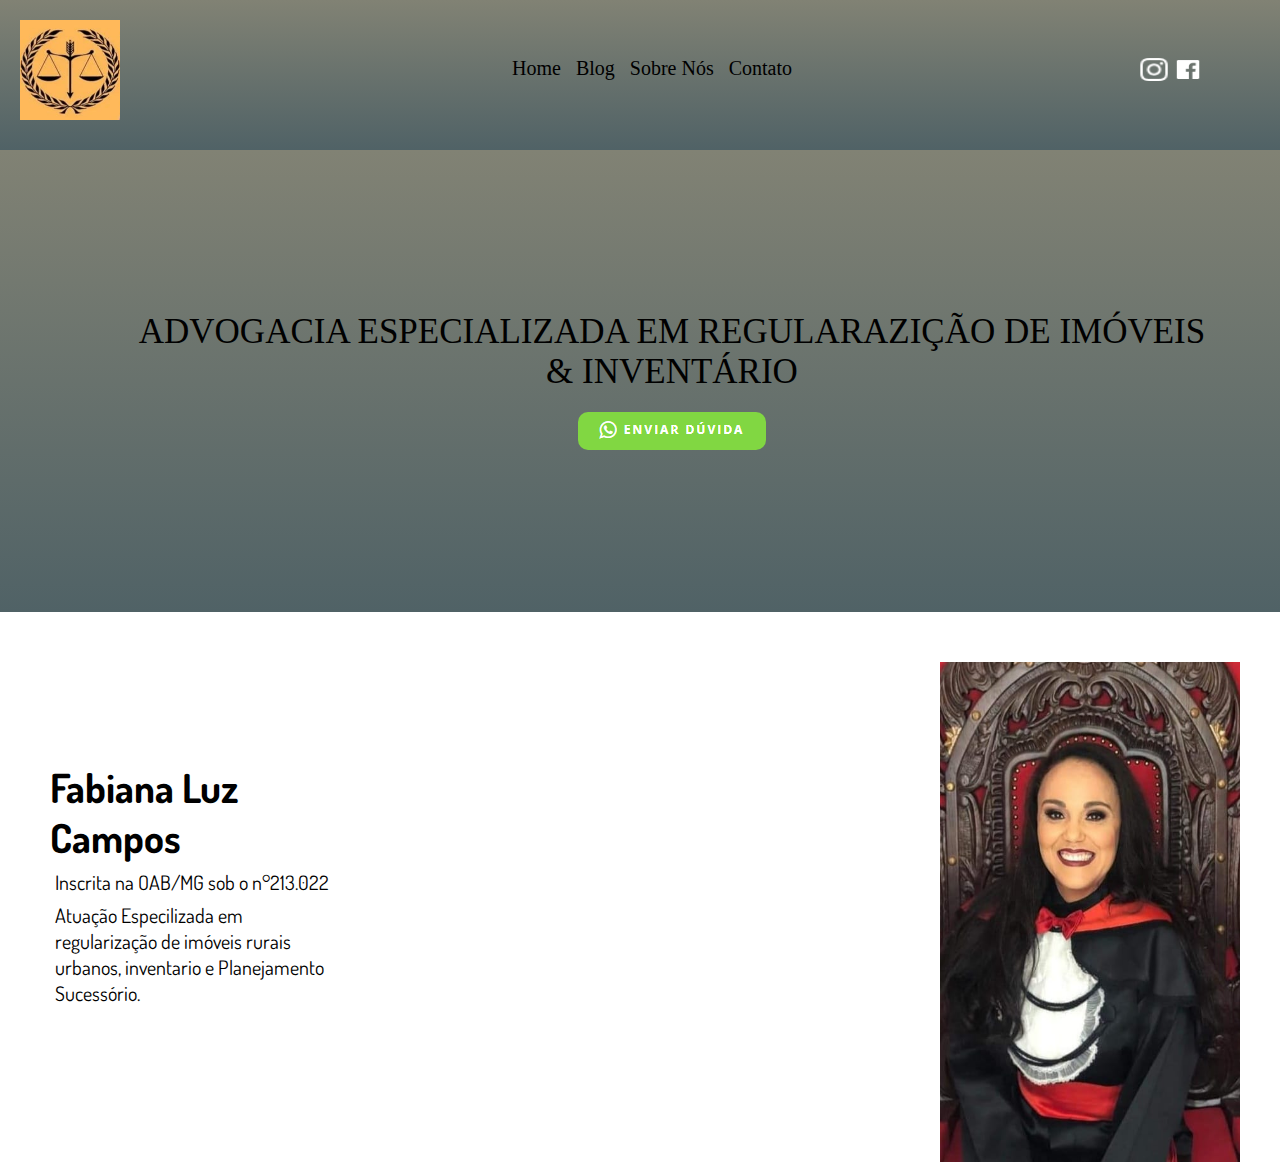
<file: index.html>
<!DOCTYPE html>
<html lang="pt-br">
<head>
    <meta charset="UTF-8">
    <meta http-equiv="X-UA-Compatible" content="IE=edge">
    <meta name="viewport" content="width=device-width, initial-scale=1.0">
    <title>Fabiana Advogada</title>
    <link rel="stylesheet" href="style.css">
    <link rel="shortcut icon" href="https://img.icons8.com/material-rounded/24/000000/scales.png" type="image/x-icon">
    <link rel="preconnect" href="https://fonts.googleapis.com">
<link rel="preconnect" href="https://fonts.gstatic.com" crossorigin>
<link href="https: //fonts.googleapis.com/css2? family= Allura & display=swap" rel="stylesheet">
<link rel="preconnect" href="https://fonts.googleapis.com">
<link rel="preconnect" href="https://fonts.gstatic.com" crossorigin>
<link href="https://fonts.googleapis.com/css2?family=Dosis:wght@300&display=swap" rel="stylesheet">
<link rel="preconnect" href="https://fonts.googleapis.com">
<link rel="preconnect" href="https://fonts.gstatic.com" crossorigin>
<link href="https://fonts.googleapis.com/css2?family=Montserrat:wght@800&display=swap" rel="stylesheet">
</head>
<body>
    <div class="conteiner">
        <header class="cabecalho">
            <img class="logo" src="imagens/logo.jpeg" alt="logo da fabiana">
        </header>
            <nav class="menu">
                <ul>
                    <a href="index.html"><li>Home</li></a>
                    <a href="./linksinternos/blogs.html"><li>Blog</li></a>
                    <a href="linksinternos/Sobre.html"><li>Sobre Nós</li></a>
                    <a href="linksinternos/contato.html"><li>Contato</li></a>
                </ul>
                <a href="https://www.instagram.com/fabiana.camposadv/" target="_blank"><img class="icones" src="imagens/akar-icons_instagram-fill.png" alt="instagram"></a>
                <a href="https://www.facebook.com/profile.php?id=100000946643523" target="_blank"><img class="icones" src="imagens/carbon_logo-facebook.png" alt="facebook"></a>
            </nav>      
    </div>
    <div class="conteiner-conteudo">
        <section class="conteudo-prin">
            ADVOGACIA ESPECIALIZADA EM REGULARAZIÇÃO DE IMÓVEIS & INVENTÁRIO
                <a id="linkwpp" href="https://wa.me/5534997305487" target="_blank"><img id="botaoduvida" src="imagens/botaoduvida.png" alt="botao de duvida"></a>
        </section>
    </div>
    <div class="quemsou">
        <section class="sobre">
            <h1>Fabiana Luz Campos</h1>
            <p>Inscrita na OAB/MG sob o n°213.022</p>
            <p>Atuação Especilizada em regularização de imóveis rurais  urbanos, inventario e Planejamento Sucessório.</p>
        </section>
        <img class="retfabiana" src="imagens/fabiana retrato.jpeg" alt="retrato fabiana">
    </div>
    <script src="../scripts/script.js"></script>
</body>
</html>
</file>
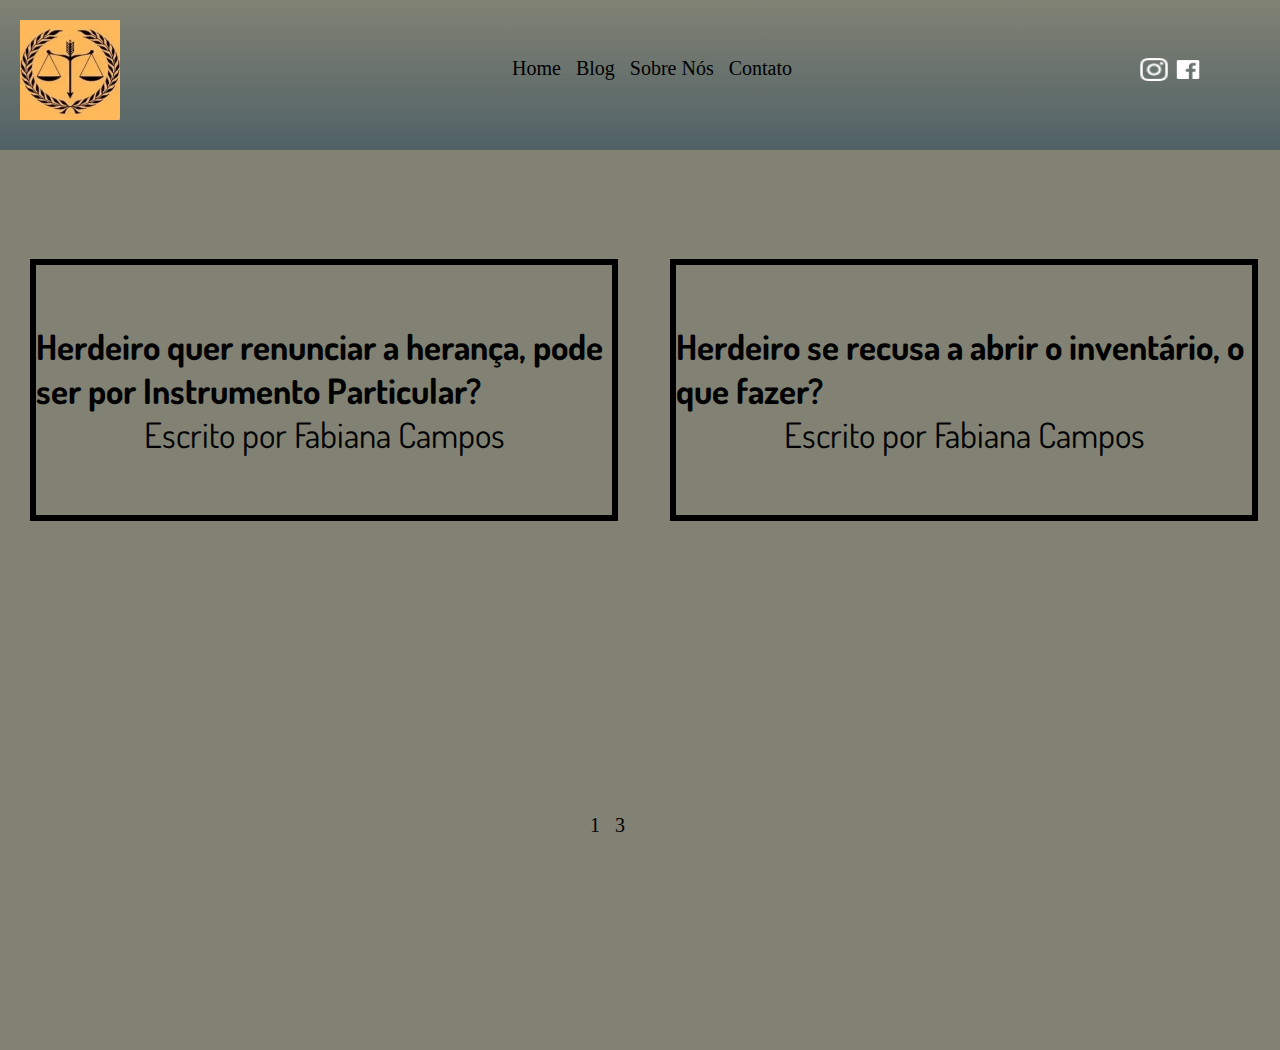
<file: linksinternos/blogpagina2.html>
<!DOCTYPE html>
<html lang="en">
<head>
    <meta charset="UTF-8">
    <meta http-equiv="X-UA-Compatible" content="IE=edge">
    <meta name="viewport" content="width=device-width, initial-scale=1.0">
    <title>Blog</title>
    <link rel="stylesheet" href="../style.css">
    <link rel="shortcut icon" href="https://img.icons8.com/material-rounded/24/000000/scales.png" type="image/x-icon">
    <link rel="preconnect" href="https://fonts.googleapis.com">
<link rel="preconnect" href="https://fonts.gstatic.com" crossorigin>
<link href="https: //fonts.googleapis.com/css2? family= Allura & display=swap" rel="stylesheet">
<link rel="preconnect" href="https://fonts.googleapis.com">
<link rel="preconnect" href="https://fonts.gstatic.com" crossorigin>
<link href="https://fonts.googleapis.com/css2?family=Dosis:wght@300&display=swap" rel="stylesheet">
<link rel="preconnect" href="https://fonts.googleapis.com">
<link rel="preconnect" href="https://fonts.gstatic.com" crossorigin>
<link href="https://fonts.googleapis.com/css2?family=Montserrat:wght@800&display=swap" rel="stylesheet">
</head>
<body>
    <div class="conteiner">
        <header class="cabecalho">
            <img class="logo" src="../imagens/logo.jpeg" alt="logo da fabiana">
        </header>
            <nav class="menu">
                <ul>
                    <a href="../index.html"><li>Home</li></a>
                    <a href="../linksinternos/blogs.html"><li>Blog</li></a>
                    <a href="../linksinternos/Sobre.html"><li>Sobre Nós</li></a>
                    <a href="../linksinternos/contato.html"><li>Contato</li></a>
                </ul>
                <a href="https://www.instagram.com/fabiana.camposadv/" target="_blank"><img class="icones" src="../imagens/akar-icons_instagram-fill.png" alt="instagram"></a>
                <a href="https://www.facebook.com/profile.php?id=100000946643523" target="_blank"><img class="icones" src="../imagens/carbon_logo-facebook.png" alt="facebook"></a>
            </nav>      
    </div>
    <div class="contPrincBlog">
        <div class="contBlog b5">
            <a class="linkBlog b5" href="https://www.instagram.com/p/Ci7uRhLtQEj/"><strong>Herdeiro quer renunciar a herança, pode ser por Instrumento Particular?</strong></a><p class="escritoBy">Escrito por Fabiana Campos</p>
        </div>
        <div class="contBlog b6">
            <a class="linkBlog b6" href="https://www.instagram.com/p/CjBH96FrF1x/"><strong>Herdeiro se recusa a abrir o inventário, o que fazer?</strong></a><p class="escritoBy">Escrito por Fabiana Campos</p>
        </div>
        <div class="paginas">
            <ul>
                <li><a href="../linksinternos/blogs.html" class="pagina p1">1</a></li>
                <li><a href="blogpagina3.html" class="pagina p3">3</a></li>
            </ul>
        </div>
    </div>
    <script src="../scripts/script.js"></script>
</body>
</html>
</file>
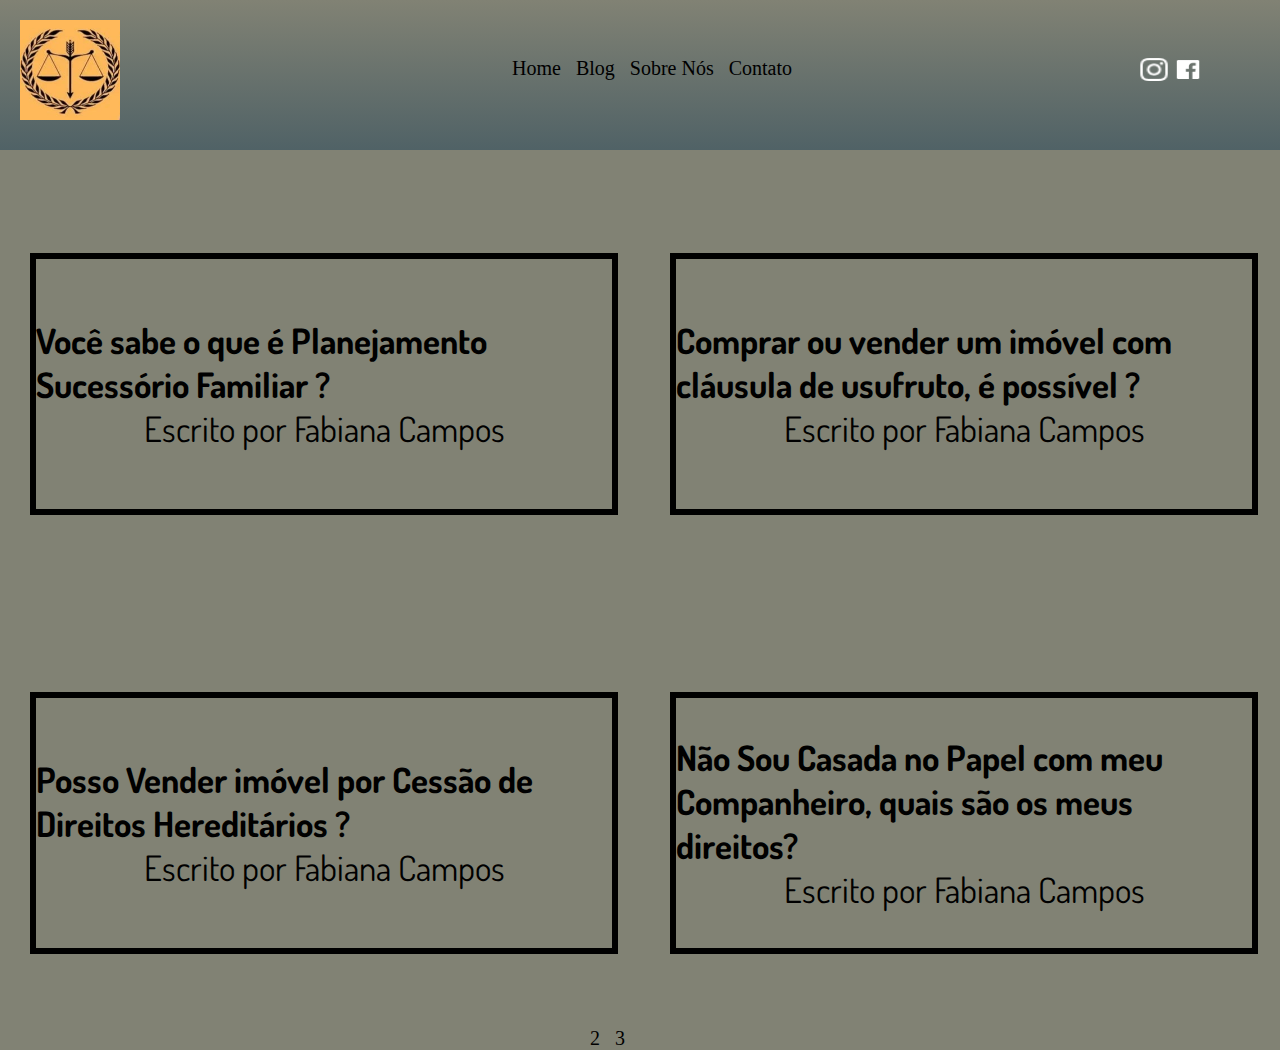
<file: linksinternos/blogs.html>
<!DOCTYPE html>
<html lang="en">
<head>
    <meta charset="UTF-8">
    <meta http-equiv="X-UA-Compatible" content="IE=edge">
    <meta name="viewport" content="width=device-width, initial-scale=1.0">
    <title>Blog</title>
    <link rel="stylesheet" href="../style.css">
    <link rel="shortcut icon" href="https://img.icons8.com/material-rounded/24/000000/scales.png" type="image/x-icon">
    <link rel="preconnect" href="https://fonts.googleapis.com">
    <link rel="preconnect" href="https://fonts.gstatic.com" crossorigin>
    <link href="https: //fonts.googleapis.com/css2? family= Allura & display=swap" rel="stylesheet">
    <link rel="preconnect" href="https://fonts.googleapis.com">
    <link rel="preconnect" href="https://fonts.gstatic.com" crossorigin>
    <link href="https://fonts.googleapis.com/css2?family=Dosis:wght@300&display=swap" rel="stylesheet">
    <link rel="preconnect" href="https://fonts.googleapis.com">
    <link rel="preconnect" href="https://fonts.gstatic.com" crossorigin>
    <link href="https://fonts.googleapis.com/css2?family=Montserrat:wght@800&display=swap" rel="stylesheet">
    <script src="../scripts/script.js"></script>
</head>
<body>
    <div class="conteiner">
        <header class="cabecalho">
            <img class="logo" src="../imagens/logo.jpeg" alt="logo da fabiana">
        </header>
            <nav class="menu">
                <ul>
                    <a href="../index.html"><li>Home</li></a>
                    <a href="../linksinternos/blogs.html"><li>Blog</li></a>
                    <a href="../linksinternos/Sobre.html"><li>Sobre Nós</li></a>
                    <a href="../linksinternos/contato.html"><li>Contato</li></a>
                </ul>
                <a href="https://www.instagram.com/fabiana.camposadv/" target="_blank"><img class="icones" src="../imagens/akar-icons_instagram-fill.png" alt="instagram"></a>
                <a href="https://www.facebook.com/profile.php?id=100000946643523" target="_blank"><img class="icones" src="../imagens/carbon_logo-facebook.png" alt="facebook"></a>
            </nav>      
    </div>
    <div class="contPrincBlog">
        <div class="contBlog b1"  onmouseover="backgroundFamilia()" onmouseout="removeBackFamilia()">
            <img src="../imagens/familia.jpg" id="familia">
            <a class="linkBlog b1" href="https://www.instagram.com/p/CerLkZvOK7h/"><strong>Você sabe o que é Planejamento Sucessório Familiar ?</strong></a>
            <p class="escritoBy">Escrito por Fabiana Campos</p>
            
        </div>
        <div class="contBlog b2" onmouseover="background()" onmouseout="removeBack()">
            <img src="../imagens/martelo.jpg" id="martelo">
            <a class="linkBlog b2" href="https://www.instagram.com/p/CfPWZsAJsJB/"><strong> Comprar ou vender um imóvel com cláusula de usufruto, é possível ?</strong></a><p class="escritoBy">Escrito por Fabiana Campos</p>
            
        </div>
        <div class="contBlog b3" onmouseover="backgroundCasa()" onmouseout="removeBackCasa()">
            <img src="../imagens/casa.jpg" id="casa">
            <a class="linkBlog b3" href="https://www.instagram.com/p/CfRfFrgLMhz/"><strong> Posso Vender imóvel por Cessão de Direitos Hereditários ?</strong></a><p class="escritoBy">Escrito por Fabiana Campos</p>
        </div>
        <div class="contBlog b4" onmouseover="backgroundNoivos()" onmouseout="removeBackNoivos()">
            <img src="../imagens/casamento.jpg" id="noivos">
            <a class="linkBlog b4" href="https://www.instagram.com/p/CgspU2fL4MB/"><strong>Não Sou Casada no Papel com meu Companheiro, quais são os meus direitos?</strong></a><p class="escritoBy">Escrito por Fabiana Campos</p>
        </div>
        <div class="paginas">
            <ul>
                <li><a href="blogpagina2.html" class="pagina p2">2</a></li>
                <li><a href="blogpagina3.html" class="pagina p3">3</a></li>
            </ul>
        </div>
    </div>
    <script src="../scripts/script.js"></script>
</footer>
</body>
</html>
</file>
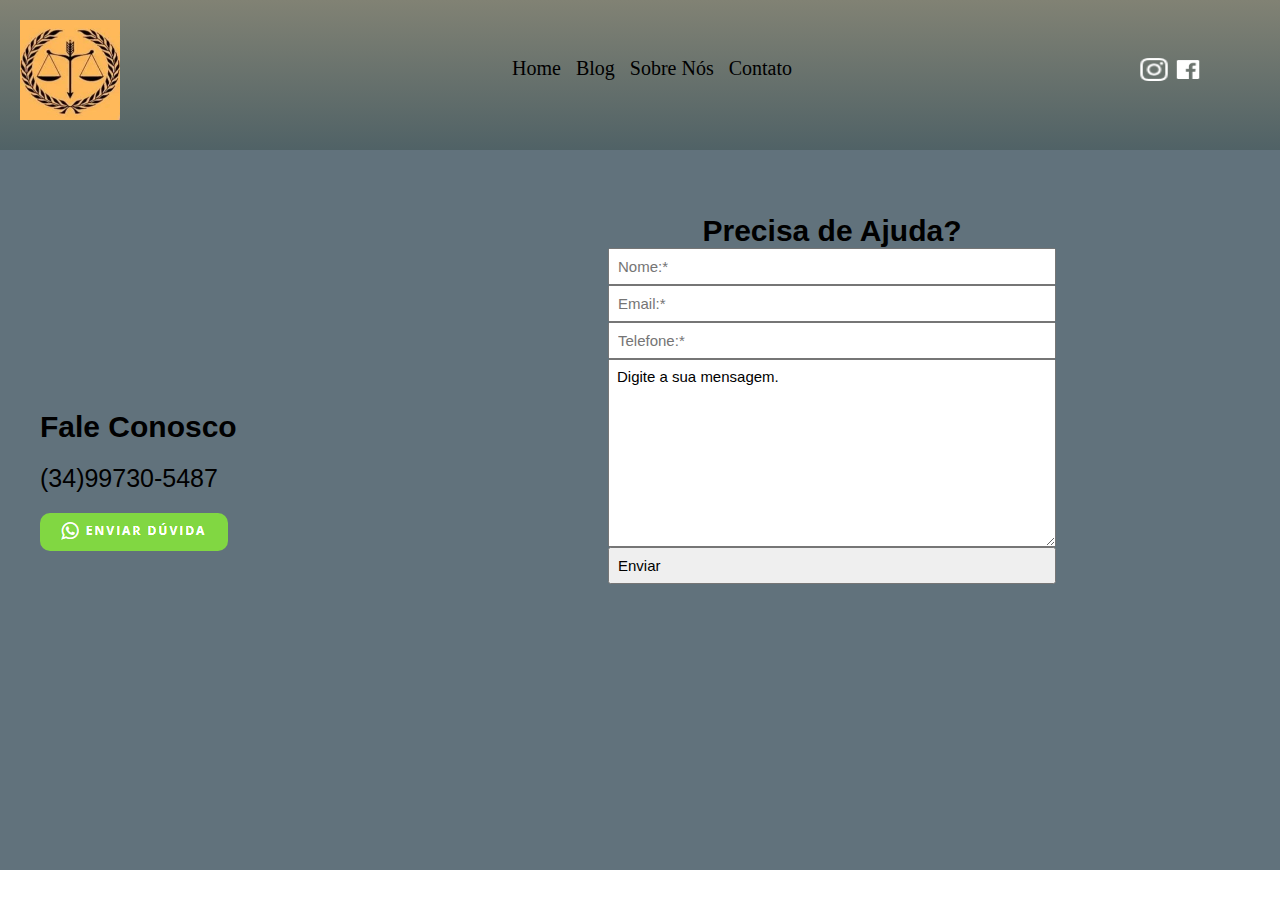
<file: linksinternos/contato.html>
<!DOCTYPE html>
<html lang="en">
<head>
    <meta charset="UTF-8">
    <meta http-equiv="X-UA-Compatible" content="IE=edge">
    <meta name="viewport" content="width=device-width, initial-scale=1.0">
    <title>Contato</title>
    <link rel="stylesheet" href="../style.css">
</head>
<body>
    <div class="conteiner">
        <header class="cabecalho">
            <img class="logo" src="../imagens/logo.jpeg" alt="logo da fabiana">
        </header>
            <nav class="menu">
                <ul>
                    <a href="../index.html"><li>Home</li></a>
                    <a href="../linksinternos/blogs.html">Blog</a>
                    <a href="Sobre.html"><li>Sobre Nós</li></a>
                    <a href="contato.html"><li>Contato</li></a>
                </ul>
                <a href="https://www.instagram.com/fabiana.camposadv/" target="_blank"><img class="icones" src="../imagens/akar-icons_instagram-fill.png" alt="instagram"></a>
                <a href="https://www.facebook.com/profile.php?id=100000946643523" target="_blank"><img class="icones" src="../imagens/carbon_logo-facebook.png" alt="facebook"></a>
            </nav>      
    </div>
    <div class="conteiner-falec">
        <div class="faleconosco">
            <h1>Fale Conosco</h1>
            <p>(34)99730-5487</p>
            <a id="linkwpp-fale" href="https://wa.me/5534997305487" target="_blank"><img id="botaoduvida" src="../imagens/botaoduvida.png" alt="botao de duvida"></a>
        </div>
    </div>
    <div class="conteiner-form">
        <form  method="POST" action="https://formsubmit.co/camposfabiana947@gmail.com" class="formulario">
            <h1>Precisa de Ajuda?</h1>
            <input type="text" placeholder="Nome:*" name="NAME" class="required" id="mce-FNAME" required>
            <input type="email" id="email" name="EMAIL" placeholder="Email:*" required>
            <input type="text" id="tell" name="TELEFONE" placeholder="Telefone:*" required>
            <textarea name="DUVIDA" id="mce-DUVIDA" cols="30" rows="10" >Digite a sua mensagem.</textarea>
            <input type="submit" value="Enviar">
        </form>
    </div>

<div style="position: absolute; left: -5000px;" aria-hidden="true"><input type="text" name="b_e2f0dd9503e6ab443d26130e7_de3aadd2fb" tabindex="-1" value=""></div>
</body>
</html>
</file>
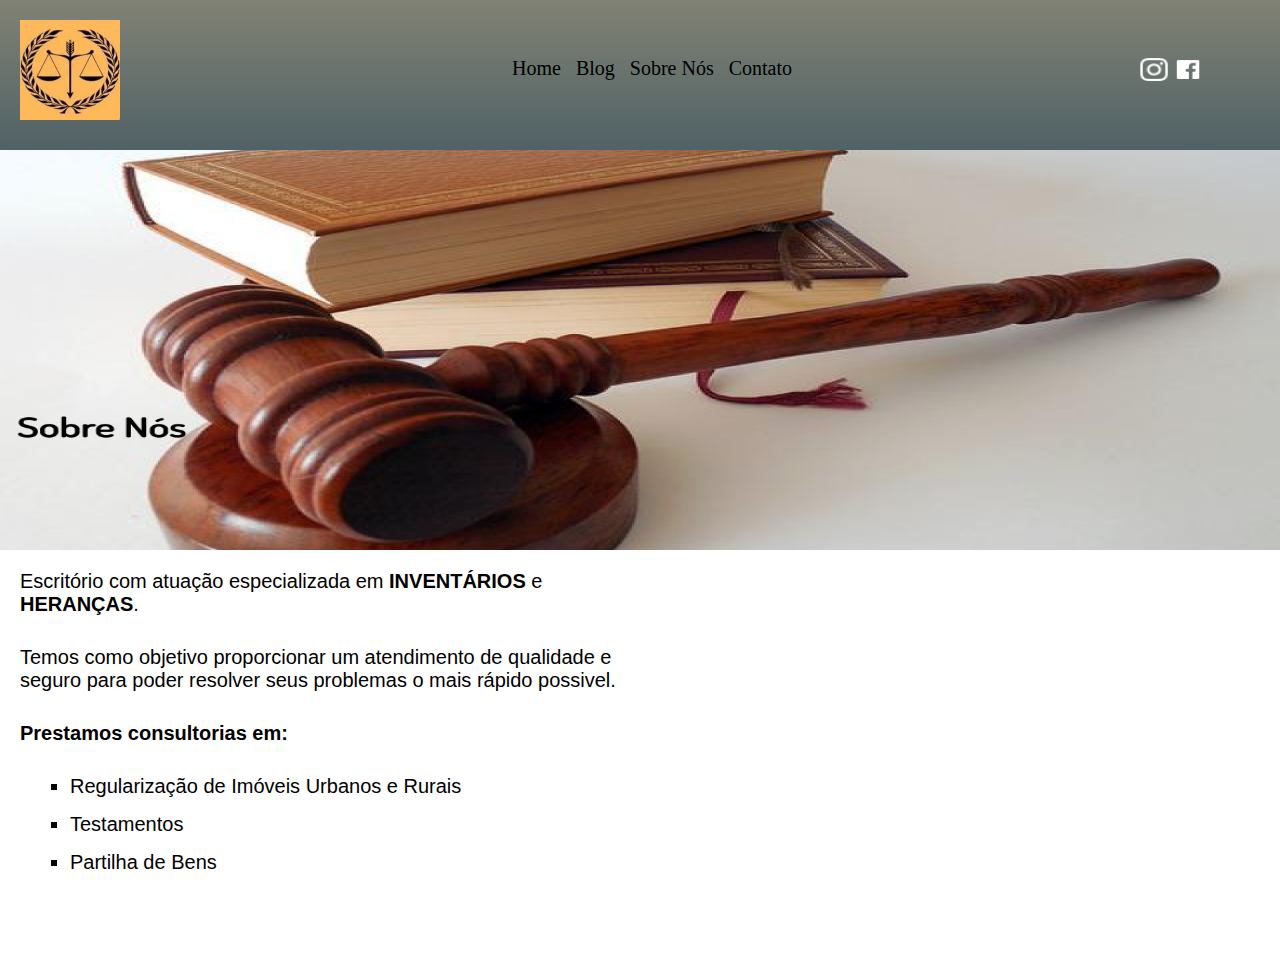
<file: linksinternos/Sobre.html>
<!DOCTYPE html>
<html lang="pt-br">
<head>
    <meta charset="UTF-8">
    <meta http-equiv="X-UA-Compatible" content="IE=edge">
    <meta name="viewport" content="width=device-width, initial-scale=1.0">
    <title>Sobre Nós</title>
    <link rel="stylesheet" href="../style.css">
</head>
<body>
    <div class="conteiner">
        <header class="cabecalho">
            <img class="logo" src="../imagens/logo.jpeg" alt="logo da fabiana">
        </header>
            <nav class="menu">
                <ul>
                    <a href="../index.html"><li>Home</li></a>
                    <a href="../linksinternos/blogs.html">Blog</a>
                    <a href="Sobre.html"><li>Sobre Nós</li></a>
                    <a href="contato.html"><li>Contato</li></a>
                </ul>
                <a href="https://www.instagram.com/fabiana.camposadv/" target="_blank"><img class="icones" src="../imagens/akar-icons_instagram-fill.png" alt="instagram"></a>
                <a href="https://www.facebook.com/profile.php?id=100000946643523" target="_blank"><img class="icones" src="../imagens/carbon_logo-facebook.png" alt="facebook"></a>
            </nav>      
    </div> 
    <div class="conteiner-img">
        <img class="martelo" src="../imagens/sobre.png" alt="martelo e livro">
    </div>
    <section class="conteudo-sobre">
        <p>Escritório com atuação especializada em <strong>INVENTÁRIOS</strong> e <strong>HERANÇAS</strong>.</p>
        <p>Temos como objetivo proporcionar um atendimento de qualidade e seguro para poder resolver seus problemas o mais rápido possivel.</p>
        <p><strong>Prestamos consultorias em:</strong></p>
            <ul class="listasobre">
                <li>Partilha de Bens</li>
                <li>Testamentos</li>
                <li>Regularização de Imóveis Urbanos e Rurais</li>
            </ul>
    </section>      
</body>
</html>
</file>
<file: style.css>
@charset "UTF-8";
*{
    margin: 0;
    padding: 0;
}
body{
    overflow-x: hidden;
}

.conteiner{
    position: relative;
    width: 100%;
    margin: 0% auto;
    height: 150px;
    background: linear-gradient(#818274, #506266);
}
.logo{
    width: 100px;
    height: 100px;
    padding-top: 20px;
    padding-left: 20px;
}
.conteiner-img{
    position: relative;
    height: 30px;
}
.icones{
    width: 30px;
    height: 25px;
    position: relative;
    left: 70%;
    top: -23px;
}
.icones:hover{
    background-color: rgba(255, 255, 255, 0.2);
    padding: 3px;
    transition: 0.5s;
    border-radius: 10px;
}
.menu{
    position: relative;
    width: 70%;
    left: 25%;
    top:  -45%;
    margin: auto;
}
ul{
    list-style: none;
    display: flex;
    flex-direction: row;
    gap: 15px;
    font-size: 20px;
}
ul a{
    text-decoration: none;
    color: black;
}
ul a:hover{
    text-decoration: underline rgb(201, 145, 6);
}
.conteiner-conteudo{
    width: 100%;
    height: 462px;
    position: relative;
    background:linear-gradient(#818274, #506266);
}
.conteudo-prin{
    position: absolute;
    top: 35%;
    left: 10%;
    font-family: 'Allura', cursive;
    font-size: 35px;
    text-align: center;
    max-width: 85%;
}
#botaoduvida{
    margin: auto;
    margin-top: 20px;
    border-radius: 10px;
    display: block;
    left: -250px;
}
.quemsou{
    width: 100%;
    height: 300px;
}
.sobre{
    width: 300px;
    float: left;
    position: relative;
    top: 50%;
    left: 50px;
}
.sobre h1{
    font-size: 40px;
    font-family: 'Dosis', sans-serif;
}
.sobre p{
    font-size: 20px;
    font-family: 'Dosis', sans-serif;
    margin: 5px;
    margin-top: 7px;
}
.retfabiana{
    width: 300px;
    height: 500px;
    position: relative;
    left: 50%;
    top: 50px;
}
/*CSS FORMULÁRIO*/
.conteiner-form{
    width: 100%;
    height: 80vh;
    background-color: #61727C;
    background-size: cover;
}
.formulario{
    margin-top: 5%;
    width: 70%;
    float: right;
    position: relative;
    
}
.formulario input, textarea{
    width: 50%;
    box-sizing: border-box;
    text-align: left;
    padding: 8px;
    display: block;
    margin: auto;
}   
.formulario h1{
    font-size: 30px;
    font-family: 'Dosis', sans-serif;
    text-align: center;
    
}
.formulario input, text, textarea{
    font-family:'Dosis', sans-serif; 
    font-size:15px;
}
/* CSS conteudo SOBRE NÓS */
.conteiner-img{
    width: 100%;
    height: 500px;
    position: relative;
}
.martelo{
    width: 100%;
    height: 80%;
}
.conteudo-sobre p{
    font-size: 20px;
    width: 50%;
    padding: 10px;
    margin: 10px;
    position: relative;
    top: -100px;
    font-family: 'Dosis', sans-serif;

}
.listasobre{
    position: relative;
    padding-left: 70px;
    top: -90px;
    display: flex;
    flex-direction: column-reverse;
}
.listasobre li{
    list-style: square;
    font-family: 'Dosis', sans-serif;
}
/*CSS CONTATO*/
.conteiner-falec{
    width: 500px;
    height: 300px;
    position: absolute;
    top: 40%;
}
.faleconosco{
    display: block;
}
.faleconosco h1{
    font-size: 30px;
    font-family: 'Dosis', sans-serif;
    text-align: left;
    padding-left: 3%;
    padding-top: 10%;
    text-indent: 25px;
}
.faleconosco p{
    text-indent: 25px;
    font-size: 25px;
    font-family: 'Dosis', sans-serif;
    text-align: left;
    padding-left: 3%;
    margin-top: 20px;
}
#linkwpp-fale{
    float: left;
    padding-left: 8%;
}

/*CSS BLOG*/
.contPrincBlog{
    width: 100vw;
    height: 100vh;
    position: absolute;
    display: grid;
    grid-template: 1fr 1fr / 1fr 1fr ;
    justify-items: left;
    align-items: center;
    background-color: #818274;
}
.contBlog{
    display: flex;
    width: 90%;
    height: 250px;
    border: 6px solid black;
    margin-top: 30px;
    margin-left: 30px;
    align-items: center;
    justify-content: center;
    flex-direction: column;
    flex-wrap: wrap;
    font-size: 35px;
    font-family: 'Dosis', sans-serif;
    
}
.linkBlog{
    text-decoration: none;
    color: black;
}
.paginas{
   position: relative;
   top: 0%;
   left: calc(100% - 50px)
}
.pagina{
   color: black;
}
#martelo{
    display: none;
    width: 600px;
    height: 250px;
    opacity: 0.5;
    position: absolute;
}
#familia{
    display: none;
    width: 600px;
    height: 250px;
    opacity: 0.5;
    position: absolute;
}
#casa{
    display: none;
    width: 600px;
    height: 250px;
    opacity: 0.5;
    position: absolute;
}
#noivos{
    display: none;
    width: 600px;
    height: 250px;
    opacity: 0.5;
    position: absolute; 
}
@media  screen and (max-width: 900px) {
    .conteiner{
        position: relative;
        width: 100%;
        margin: 0% auto;
        height: 150px;
        background: linear-gradient(#818274, #506266);
        display: flex;
        justify-content: space-around;
    }
    .logo{
        width: 70px;
        height: 70px;
    }
    .menu{
        position: relative;
        width: 50%;
        left: -10%;
        top: 0%;
    }
    .icones{
        position: relative;
        left: 100%;
    }
    ul{
        gap: 10px;
        font-size: 13px;
    }
    .conteudo-prin{
        font-size: 20px;
        left: 5%;
        font-family: 'Lucida Sans', 'Lucida Sans Regular', 'Lucida Grande', 'Lucida Sans Unicode', Geneva, Verdana, sans-serif;
    }
    .sobre{
        top: 0%;
        left: 0%;
    }
    .retfabiana{
        width: 150px;
        height: 300px;
        left: 5%;
    }
    .contPrincBlog{
        width: 100%;
        height: 1000px;
        display: grid;
        grid-template: 1fr / 1fr;
        justify-items: center;
        align-items: center;
    }
    .contBlog{
        height: 150px;
        width: 75%;
        font-size: 15px;
    }
    #martelo{
        width: 75%;
        height: 145px;
    }
    #familia{
        width: 75%;
        height: 145px;
    }
    #noivos{
        width: 75%;
        height: 145px;
    }
    #casa{
        width: 75%;
        height: 145px;
    }
    .martelo{
        width: 100%;
        height: 60% ;
    }
    .formulario{
        position: relative;
        top: 40%;
        left: -10%;
        width: 400px;
    }
    .faleconosco{
        display: flex;
        align-content: center;
        flex-direction: column;
    }
    .conteiner-falec{
        top: 20%;
    }
    #linkwpp-fale{
        position: relative;
        left: -25%;
    }
}
</file>
